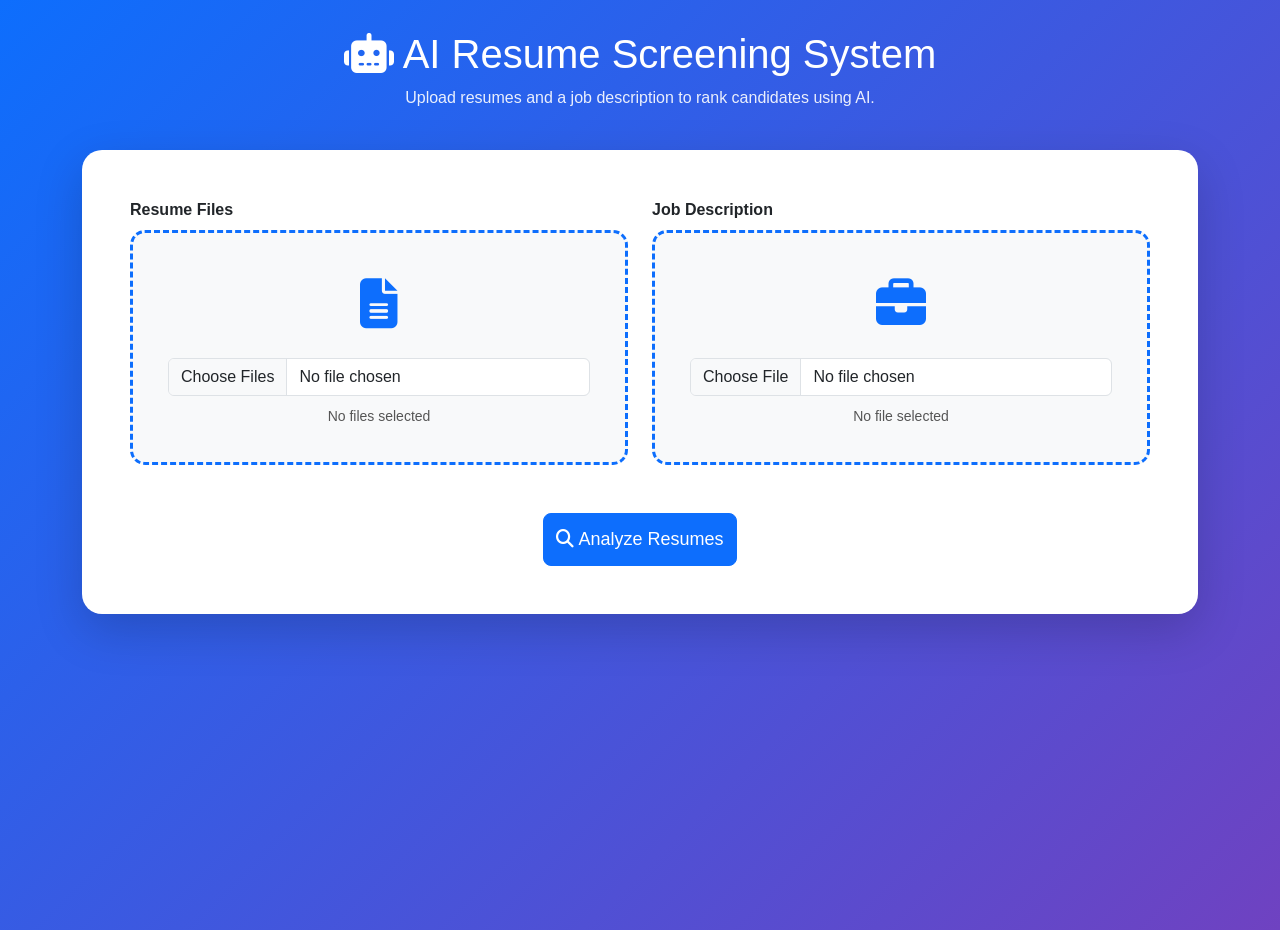
<file: templates/index.html>
<!DOCTYPE html>
<html lang="en">

<head>

<meta charset="UTF-8">
<meta name="viewport" content="width=device-width, initial-scale=1.0">

<title>AI Resume Screening System</title>

<link href="https://cdn.jsdelivr.net/npm/bootstrap@5.3.3/dist/css/bootstrap.min.css" rel="stylesheet">

<link href="https://cdnjs.cloudflare.com/ajax/libs/font-awesome/6.5.2/css/all.min.css" rel="stylesheet">

<style>

body{
    margin:0;
    padding:0;
    background:linear-gradient(135deg,#0d6efd,#6f42c1);
    font-family:'Segoe UI',sans-serif;
    min-height:100vh;
}

.main-card{
    margin-top:40px;
    border:none;
    border-radius:20px;
}

.upload-box{
    border:3px dashed #0d6efd;
    border-radius:15px;
    padding:35px;
    text-align:center;
    background:#f8f9fa;
    transition:.3s;
    cursor:pointer;
}

.upload-box:hover{
    background:#eef4ff;
    transform:scale(1.02);
}

.upload-icon{
    font-size:50px;
    color:#0d6efd;
    margin-bottom:15px;
}

.btn-upload{
    font-size:18px;
    padding:12px;
}

.file-list{
    margin-top:10px;
    font-size:14px;
    color:#555;
}

.title{
    color:white;
    text-align:center;
    margin-top:30px;
}

.subtitle{
    color:white;
    opacity:.9;
    text-align:center;
    margin-bottom:25px;
}

</style>

</head>

<body>

<div class="container">

<h1 class="title">
<i class="fa-solid fa-robot"></i>
AI Resume Screening System
</h1>

<p class="subtitle">
Upload resumes and a job description to rank candidates using AI.
</p>

<div class="card shadow-lg main-card">

<div class="card-body p-5">

<form action="/upload" method="POST" enctype="multipart/form-data">

<div class="row">

<div class="col-md-6 mb-4">

<label class="form-label fw-bold">

Resume Files

</label>

<div class="upload-box">

<div class="upload-icon">

<i class="fa-solid fa-file-lines"></i>

</div>

<input
type="file"
class="form-control"
name="resumes"
id="resumeInput"
multiple
required>

<div
id="resumeFiles"
class="file-list">

No files selected

</div>

</div>

</div>

<div class="col-md-6 mb-4">

<label class="form-label fw-bold">

Job Description

</label>

<div class="upload-box">

<div class="upload-icon">

<i class="fa-solid fa-briefcase"></i>

</div>

<input
type="file"
class="form-control"
name="job_description"
id="jobInput"
required>

<div
id="jobFile"
class="file-list">

No file selected

</div>

</div>

</div>

</div>

<div class="text-center mt-4">

<button
type="submit"
class="btn btn-primary btn-lg btn-upload">

<i class="fa-solid fa-magnifying-glass"></i>

Analyze Resumes

</button>

</div>

</form>

</div>

</div>

</div>

<script>

const resumeInput=document.getElementById("resumeInput");

resumeInput.addEventListener("change",function(){

let names=[];

for(let i=0;i<this.files.length;i++){

names.push(this.files[i].name);

}

document.getElementById("resumeFiles").innerHTML=names.join("<br>");

});

const jobInput=document.getElementById("jobInput");

jobInput.addEventListener("change",function(){

if(this.files.length>0){

document.getElementById("jobFile").innerHTML=this.files[0].name;

}

});

</script>

</body>

</html>
</file>
